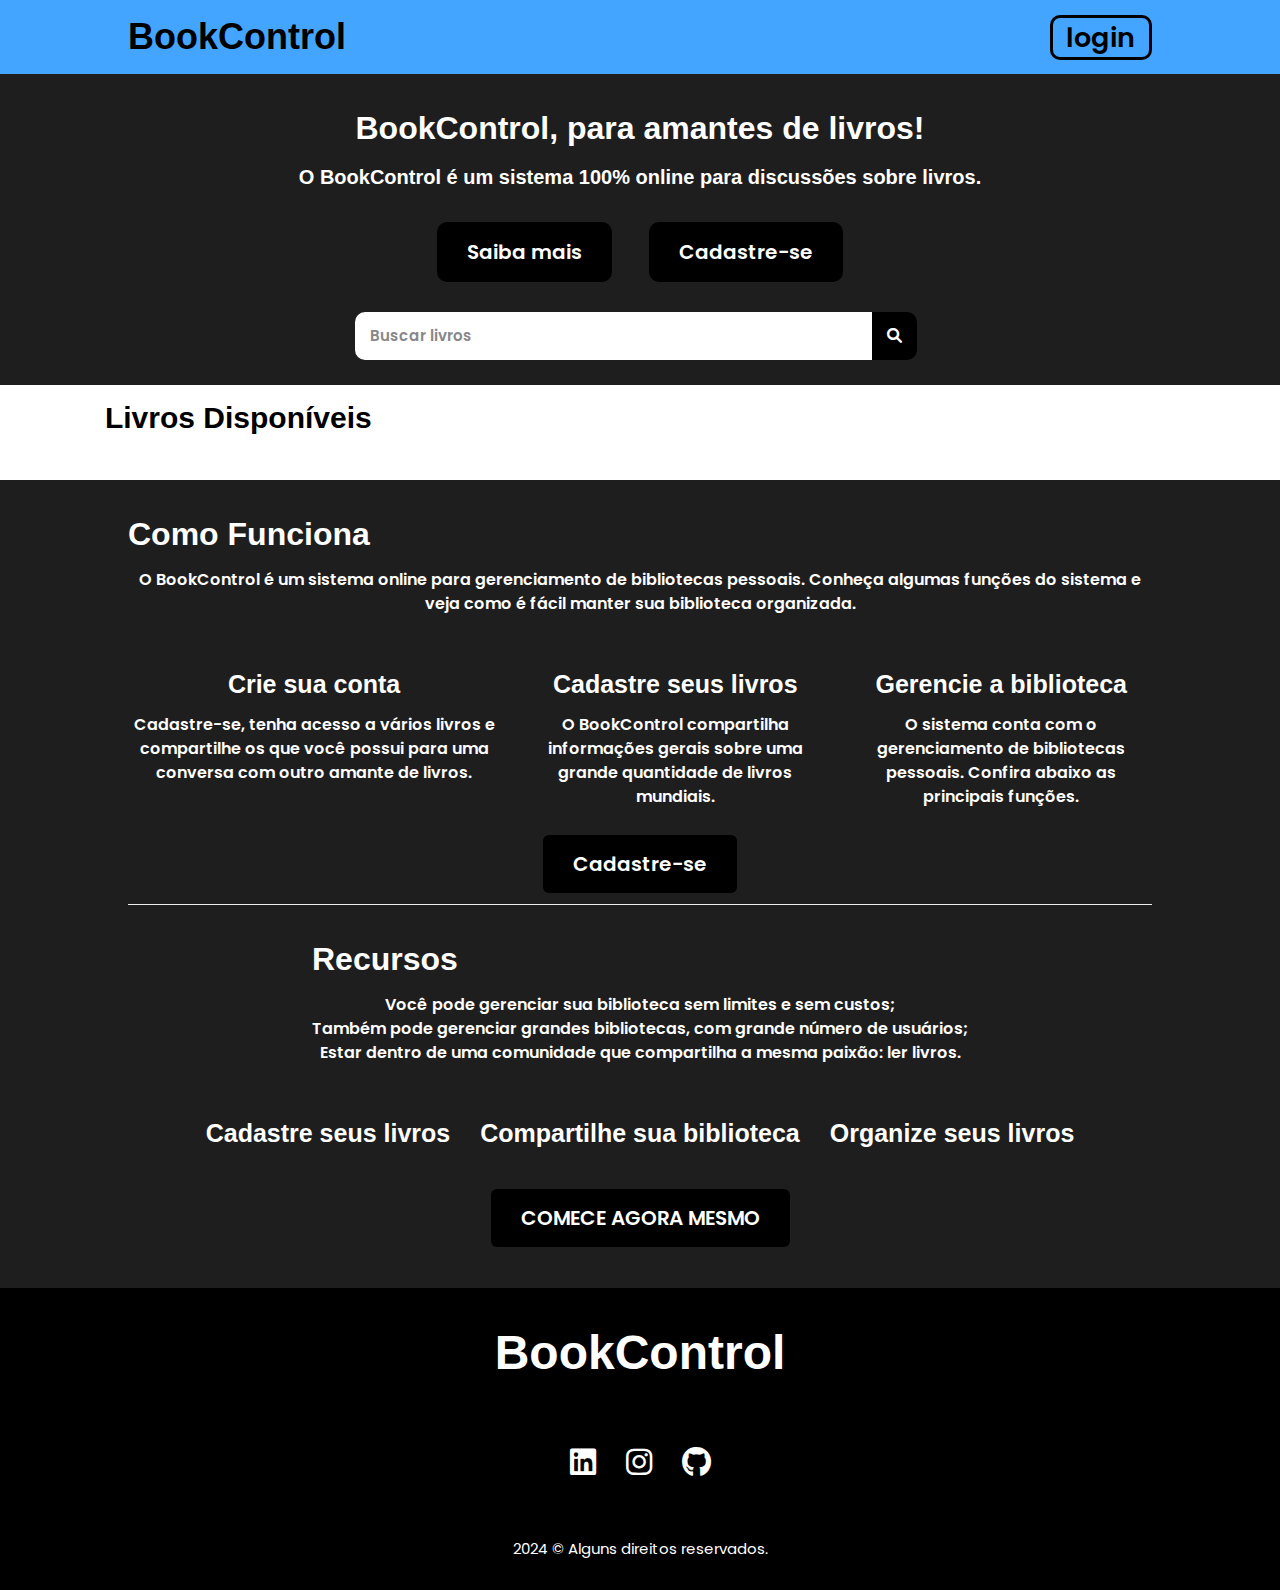
<file: index.html>
<!DOCTYPE html>
<html lang="pt-br">

<head>
  <meta charset="UTF-8" />
  <meta name="viewport" content="width=device-width, initial-scale=1.0" />
  <link rel="preconnect" href="https://fonts.googleapis.com" />
  <link rel="preconnect" href="https://fonts.gstatic.com" crossorigin />
  <link href="https://fonts.googleapis.com/css2?family=Poppins:wght@100;200;300;400;500;600;700;800;900&display=swap"
    rel="stylesheet" />
  <link rel="stylesheet" href="https://www.w3schools.com/w3css/4/w3.css" />
  <link rel="stylesheet" href="https://cdnjs.cloudflare.com/ajax/libs/font-awesome/6.0.0-beta3/css/all.min.css" />
  <link rel="stylesheet" href="index.css" />
  <script src="./indexReal.js" defer></script>
  <title>BookControl</title>
</head>

<body>
  <header>
    <div class="containerHeader">
      <a href="index.html">
        <h1 id="tituloHeader">BookControl</h1>
      </a>
      <a id="buttonLogin" href="./Login/login.html">Login</a>
    </div>
  </header>
  <main>
    <section id="sectionOne">
      <div id="informationsSectionOne">
        <h2 id="titleSectionOne">BookControl, para amantes de livros!</h2>
        <h3 id="descSectionOne">
          O BookControl é um sistema 100% online para discussões sobre livros.
        </h3>
      </div>
      <div id="buttonsSectionOne">
        <a class="buttonSectionOne" href="#sectionThree">Saiba mais</a>
        <a class="buttonSectionOne" href="./Login/login.html">Cadastre-se</a>
      </div>
      <div id="searchBooks">
        <input type="text" name="searchBook" id="searchBook" placeholder="Buscar livros" />
        <button onclick="searchBooks()" id="buttonSearch" type="button">
          <i class="fa fa-search" style="color: white"></i>
        </button>
      </div>
    </section>
    <section id="sectionTwo">
      <h2 id="titleSectionTwo">Livros Disponíveis</h2>
      <div class="gridBooks"></div>
    </section>
    <section id="sectionThree">
      <div class="divOne">
        <div id="comoFunciona">
          <h2>Como Funciona</h2>
          <p>
            O BookControl é um sistema online para gerenciamento de bibliotecas pessoais. Conheça algumas funções do
            sistema e veja como é fácil manter sua biblioteca organizada.
          </p>
        </div>
        <div id="passoPasso">
          <div>
            <h3>Crie sua conta</h3>
            <p>
              Cadastre-se, tenha acesso a vários livros e compartilhe os que você possui para uma conversa com outro
              amante de livros.
            </p>
          </div>
          <div>
            <h3>Cadastre seus livros</h3>
            <p>
              O BookControl compartilha informações gerais sobre uma grande quantidade de livros mundiais.
            </p>
          </div>
          <div>
            <h3>Gerencie a biblioteca</h3>
            <p>
              O sistema conta com o gerenciamento de bibliotecas pessoais. Confira abaixo as principais funções.
            </p>
          </div>
        </div>
        <div class="cadastrese">
          <a href="./Login/login.html">Cadastre-se</a>
        </div>
      </div>
      <hr />
      <div class="divTwo">
        <div id="recursos">
          <h2>Recursos</h2>
          <p>
            Você pode gerenciar sua biblioteca sem limites e sem custos;<br />
            Também pode gerenciar grandes bibliotecas, com grande número de usuários;<br />
            Estar dentro de uma comunidade que compartilha a mesma paixão: ler livros.
          </p>
        </div>
        <div id="tipoRecursos">
          <h3>Cadastre seus livros</h3>
          <h3>Compartilhe sua biblioteca</h3>
          <h3>Organize seus livros</h3>
        </div>
        <div class="cadastrese">
          <a href="./Login/login.html">COMECE AGORA MESMO</a>
        </div>
      </div>
    </section>
  </main>
  <footer>
    <h2>BookControl</h2>
    <div id="redeSocial">
      <a href="https://www.linkedin.com/in/valdiclei-filho/" target="_blank" rel="noopener noreferrer">
        <i class="fa-brands fa-linkedin fa-2x" style="color: #ffffff"></i>
      </a>
      <a href="https://www.instagram.com/vald_hope/?__d=11" target="_blank" rel="noopener noreferrer">
        <i class="fa-brands fa-instagram fa-2x" style="color: #ffffff"></i>
      </a>
      <a href="https://github.com/Valdiclei-Filho" target="_blank" rel="noopener noreferrer">
        <i class="fa-brands fa-github fa-2x" style="color: #ffffff"></i>
      </a>
    </div>
    <p>2024 &copy; Alguns direitos reservados.</p>
  </footer>
</body>

</html>
</file>
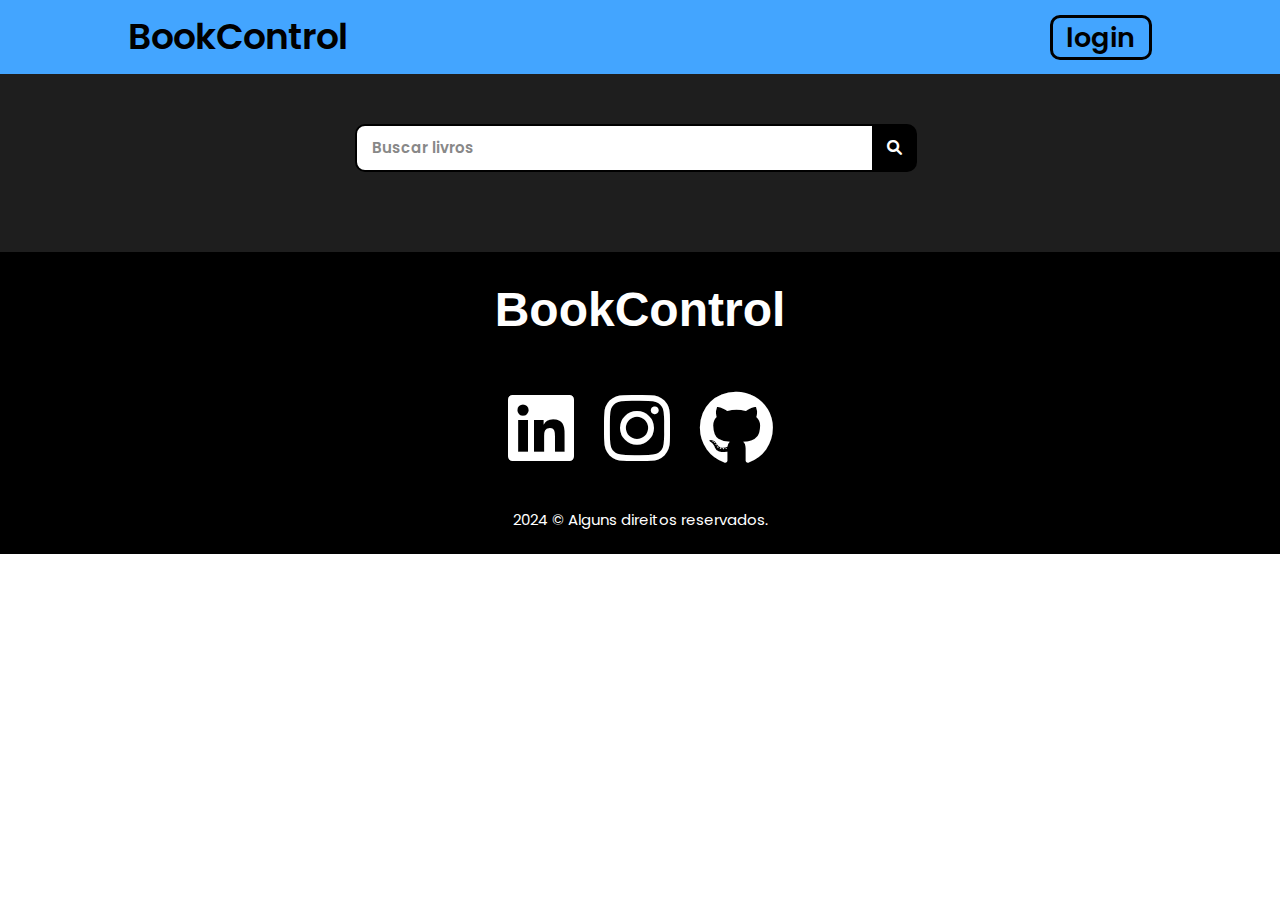
<file: AllLivros/allLivros.html>
<!DOCTYPE html>
<html lang="pt-br">

<head>
  <meta charset="UTF-8" />
  <meta name="viewport" content="width=device-width, initial-scale=1.0" />
  <link rel="preconnect" href="https://fonts.googleapis.com" />
  <link rel="preconnect" href="https://fonts.gstatic.com" crossorigin />
  <link
    href="https://fonts.googleapis.com/css2?family=Poppins:ital,wght@0,100;0,200;0,300;0,400;0,500;0,600;0,700;0,800;0,900;1,100;1,200;1,300;1,400;1,500;1,600;1,700;1,800;1,900&display=swap"
    rel="stylesheet" />
  <link rel="stylesheet" href="https://www.w3schools.com/w3css/4/w3.css" />
  <link rel="stylesheet" href="https://cdnjs.cloudflare.com/ajax/libs/font-awesome/4.7.0/css/font-awesome.min.css" />
  <link rel="stylesheet" href="https://cdnjs.cloudflare.com/ajax/libs/font-awesome/6.0.0-beta3/css/all.min.css" />
  <link rel="stylesheet" href="./allLivros.css" />
  <script src="./allLivros.js" defer></script>
  <title>BookControl</title>
</head>

<body>
  <header>
    <div class="containerHeader">
      <a href="../AllLivros/allLivros.html">
        <h1 id="tituloHeader">BookControl</h1>
      </a>
      <a id="buttonLogin" href="../Login/login.html">user</a>
    </div>
  </header>
  <main>
    <div id="searchBooks">
      <input type="text" name="searchBook" id="searchBook" placeholder="Buscar livros" />
      <button onclick="searchBooks()" id="buttonSearch" type="submit">
        <i class="fa fa-search" style="color: white"></i>
      </button>
    </div>
    <section id="sectionOne">
      <div class="gridBooks"></div>
    </section>
  </main>
  <footer>
    <h2>BookControl</h2>
    <div id="redeSocial">
      <a href="https://www.linkedin.com/in/valdiclei-filho/" target="_blank"><i class="fa-brands fa-linkedin fa-5x"
          tyle="color: #ffffff"></i></a>
      <a href="https://www.instagram.com/vald_hope/?__d=11" target="_blank"><i class="fa-brands fa-instagram fa-5x"
          style="color: #ffffff"></i></a>
      <a href="https://github.com/Valdiclei-Filho" target="_blank"><i class="fa-brands fa-github fa-5x"
          style="color: #ffffff"></i></a>
    </div>
    <p>2024 &copy; Alguns direitos reservados.</p>
  </footer>
</body>

</html>
</file>
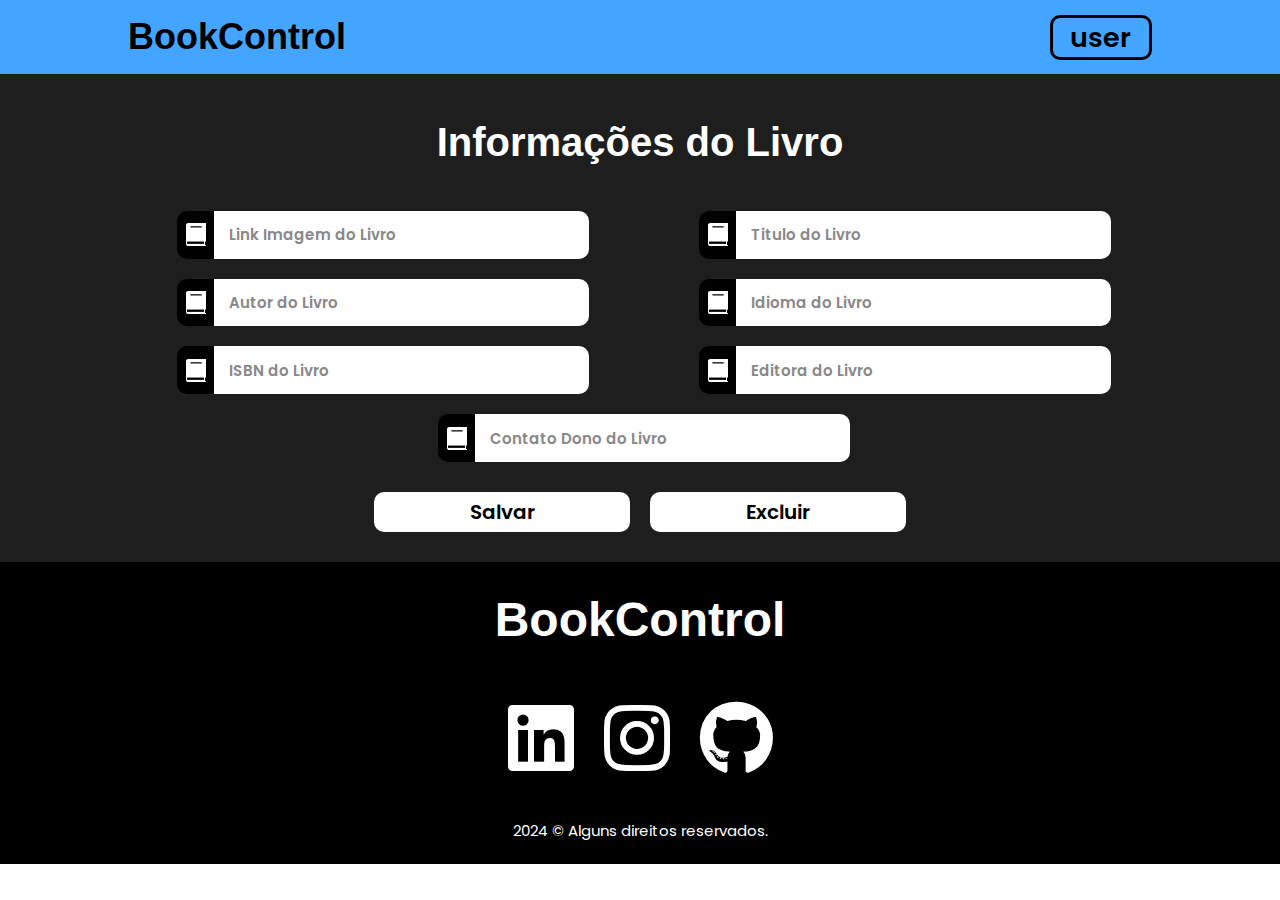
<file: CadastroLivros/cadastroLivro.html>
<!DOCTYPE html>
<html lang="pt-br">

<head>
  <meta charset="UTF-8" />
  <meta name="viewport" content="width=device-width, initial-scale=1.0" />
  <link rel="preconnect" href="https://fonts.googleapis.com" />
  <link rel="preconnect" href="https://fonts.gstatic.com" crossorigin />
  <link
    href="https://fonts.googleapis.com/css2?family=Poppins:ital,wght@0,100;0,200;0,300;0,400;0,500;0,600;0,700;0,800;0,900;1,100;1,200;1,300;1,400;1,500;1,600;1,700;1,800;1,900&display=swap"
    rel="stylesheet" />
  <link rel="stylesheet" href="https://www.w3schools.com/w3css/4/w3.css" />
  <link rel="stylesheet" href="https://cdnjs.cloudflare.com/ajax/libs/font-awesome/4.7.0/css/font-awesome.min.css" />
  <link rel="stylesheet" href="https://cdnjs.cloudflare.com/ajax/libs/font-awesome/6.0.0-beta3/css/all.min.css" />
  <link rel="stylesheet" href="./cadastroLivro.css" />
  <script src="./cadastroLivro.js" defer></script>
  <title>BookControl</title>
</head>

<body>
  <header>
    <div class="containerHeader">
      <a href="../AllLivros/allLivros.html">
        <h1 id="tituloHeader">BookControl</h1>
      </a>
      <a id="buttonLogin" href="../Login/login.html">user</a>
    </div>
  </header>
  <main>
    <div>
      <h2>Informações do Livro</h2>
    </div>
    <div id="containerLivro">
      <div class="containerInputs">
        <div>
          <input type="text" name="searchBook" id="imagem" placeholder="Link Imagem do Livro" />
          <button class="buttonIcon" type="submit">
            <img src="../imagens/bookImage.png" alt="">
          </button>
        </div>
        <div>
          <input type="text" name="searchBook" id="autor" placeholder="Autor do Livro" />
          <button class="buttonIcon" type="submit">
            <img src="../imagens/bookImage.png" alt="">
          </button>
        </div>
        <div>
          <input type="text" name="searchBook" id="isbn" placeholder="ISBN do Livro" />
          <button class="buttonIcon" type="submit">
            <img src="../imagens/bookImage.png" alt="">
          </button>
        </div>
      </div>
      <div class="containerInputs">
        <div>
          <input type="text" name="searchBook" id="titulo" placeholder="Titulo do Livro" />
          <button class="buttonIcon" type="submit">
            <img src="../imagens/bookImage.png" alt="">
          </button>
        </div>
        <div>
          <input type="text" name="searchBook" id="idioma" placeholder="Idioma do Livro" />
          <button class="buttonIcon" type="submit">
            <img src="../imagens/bookImage.png" alt="">
          </button>
        </div>
        <div>
          <input type="text" name="searchBook" id="editora" placeholder="Editora do Livro" />
          <button class="buttonIcon" type="submit">
            <img src="../imagens/bookImage.png" alt="">
          </button>
        </div>
      </div>
    </div>
    <div id="inputDonoLivro">
      <input type="text" name="searchBook" id="contato" placeholder="Contato Dono do Livro" />
      <button class="buttonIcon" type="submit">
        <img src="../imagens/bookImage.png" alt="">
      </button>
    </div>
    <div id="buttonEnviar">
      <a onclick="addBook()">Salvar</a>
      <a onclick="deleteBook(getBookIdForDeletion())">Excluir</a>
    </div>
  </main>
  <footer>
    <h2>BookControl</h2>
    <div id="redeSocial">
      <a href="https://www.linkedin.com/in/valdiclei-filho/" target="_blank"><i class="fa-brands fa-linkedin fa-5x"
          tyle="color: #ffffff"></i></a>
      <a href="https://www.instagram.com/vald_hope/?__d=11" target="_blank"><i class="fa-brands fa-instagram fa-5x"
          style="color: #ffffff"></i></a>
      <a href="https://github.com/Valdiclei-Filho" target="_blank"><i class="fa-brands fa-github fa-5x"
          style="color: #ffffff"></i></a>
    </div>
    <p>2024 &copy; Alguns direitos reservados.</p>
  </footer>
</body>

</html>
</file>
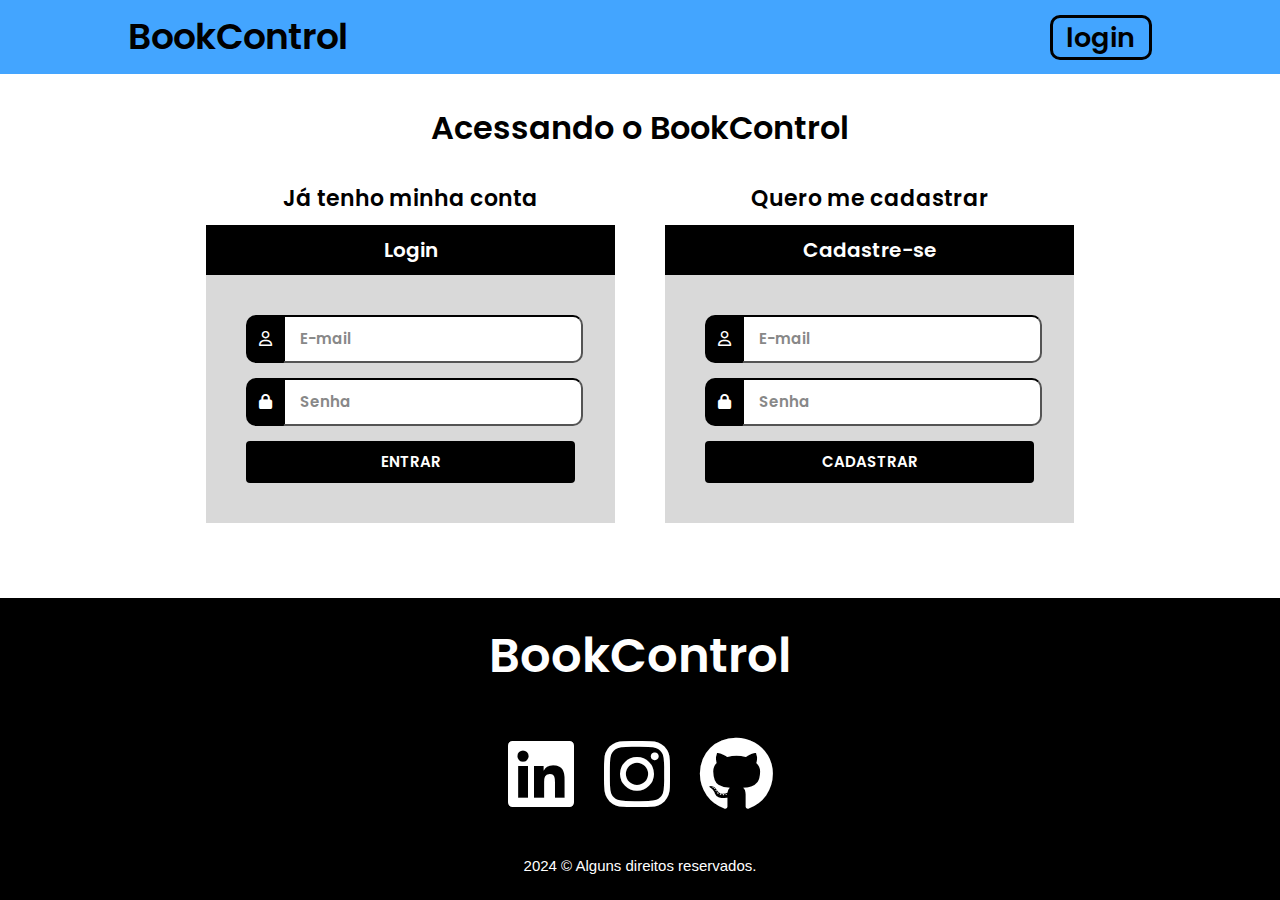
<file: DetalheLivro/detalheLivro.html>
<!DOCTYPE html>
<html lang="pt-br">

<head>
  <meta charset="UTF-8" />
  <meta name="viewport" content="width=device-width, initial-scale=1.0" />
  <link rel="preconnect" href="https://fonts.googleapis.com" />
  <link rel="preconnect" href="https://fonts.gstatic.com" crossorigin />
  <link
    href="https://fonts.googleapis.com/css2?family=Poppins:ital,wght@0,100;0,200;0,300;0,400;0,500;0,600;0,700;0,800;0,900;1,100;1,200;1,300;1,400;1,500;1,600;1,700;1,800;1,900&display=swap"
    rel="stylesheet" />
  <link rel="stylesheet" href="https://www.w3schools.com/w3css/4/w3.css" />
  <link rel="stylesheet" href="https://cdnjs.cloudflare.com/ajax/libs/font-awesome/4.7.0/css/font-awesome.min.css" />
  <link rel="stylesheet" href="https://cdnjs.cloudflare.com/ajax/libs/font-awesome/6.0.0-beta3/css/all.min.css" />
  <link rel="stylesheet" href="./detalheLivro.css" />
  <script src="./detalheLivro.js" defer></script>
  <title>BookControl</title>
</head>

<body>
  <header>
    <div class="containerHeader">
      <a href="../AllLivros/allLivros.html">
        <h1 id="tituloHeader">BookControl</h1>
      </a>
      <a id="buttonLogin" href="../Perfil/perfil.html">user</a>
    </div>
  </header>
  <main>
    <div id="divTituloPagina">
      <h2 id="tituloPagina">Sobre o Livro</h2>
    </div>
    <div id="containerDetailsLivro">
      <div id="detalhesLivro">
        <div id="tituloAutor">
          <h3 id="titulo">

          </h3>
          <h4 id="autor">Autor: </h4>
        </div>
        <div id="contatoDono">
          <a href="tel:+">CONTATO PARA VENDA</a>
        </div>
        <div id="sobreLivro">
          <p id="idioma">Idioma: </p>
          <p id="isbn">ISBN: </p>
          <p id="editora">Principal editora: </p>
        </div>
      </div>
      <div id="imgLivro">
        <div id="divImgLivro">
          <img src="https://m.media-amazon.com/images/I/51Od9tsq7rL._SX342_SY445_.jpg" alt="" />
        </div>
      </div>
    </div>
  </main>
  <footer>
    <h2>BookControl</h2>
    <div id="redeSocial">
      <a href="https://www.linkedin.com/in/valdiclei-filho/" target="_blank"><i class="fa-brands fa-linkedin fa-5x"
          tyle="color: #ffffff"></i></a>
      <a href="https://www.instagram.com/vald_hope/?__d=11" target="_blank"><i class="fa-brands fa-instagram fa-5x"
          style="color: #ffffff"></i></a>
      <a href="https://github.com/Valdiclei-Filho" target="_blank"><i class="fa-brands fa-github fa-5x"
          style="color: #ffffff"></i></a>
    </div>
    <p>2024 &copy; Alguns direitos reservados.</p>
  </footer>
</body>

</html>
</file>
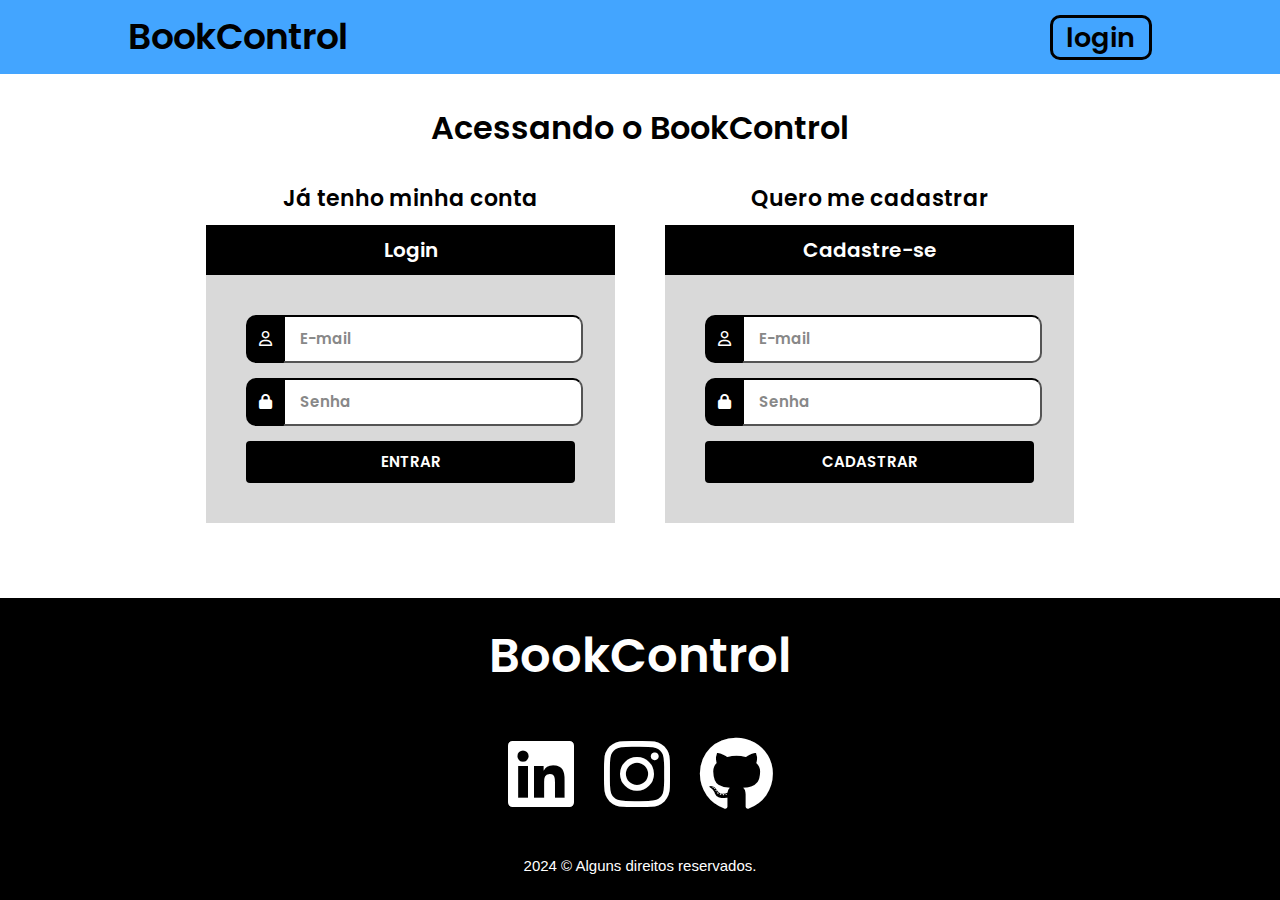
<file: Login/login.html>
<!DOCTYPE html>
<html lang="pt-br">

<head>
  <meta charset="UTF-8" />
  <meta name="viewport" content="width=device-width, initial-scale=1.0" />
  <link rel="preconnect" href="https://fonts.googleapis.com" />
  <link rel="preconnect" href="https://fonts.gstatic.com" crossorigin />
  <link
    href="https://fonts.googleapis.com/css2?family=Poppins:ital,wght@0,100;0,200;0,300;0,400;0,500;0,600;0,700;0,800;0,900;1,100;1,200;1,300;1,400;1,500;1,600;1,700;1,800;1,900&display=swap"
    rel="stylesheet" />
  <link rel="stylesheet" href="https://www.w3schools.com/w3css/4/w3.css" />
  <link rel="stylesheet" href="https://cdnjs.cloudflare.com/ajax/libs/font-awesome/4.7.0/css/font-awesome.min.css" />
  <link rel="stylesheet" href="https://cdnjs.cloudflare.com/ajax/libs/font-awesome/6.0.0-beta3/css/all.min.css" />
  <link rel="stylesheet" href="./login.css" />
  <script src="./login.js" defer></script>
  <title>BookControl</title>
</head>

<body>
  <header>
    <div class="containerHeader">
      <a href="../index.html">
        <h1 id="tituloHeader">BookControl</h1>
      </a>
      <a href="../Login/login.html" id="buttonLogin">login</a>
    </div>
  </header>
  <main>
    <h2>Acessando o BookControl</h2>
    <div id="loginCadastro">
      <div class="containerLoginCadastro">
        <div class="tituloLoginCadastro">
          <h3>Já tenho minha conta</h3>
        </div>
        <div class="titulo">
          <h4>Login</h4>
        </div>
        <div class="inputsLoginCadastro">
          <div class="email">
            <input type="text" name="searchEmail" class="searchEmail" id="loginUsername" placeholder="E-mail" />
            <button class="buttonIcon" type="submit">
              <i class="fa-regular fa-user" style="color: #ffffff"></i>
            </button>
          </div>
          <div class="senha">
            <input type="text" name="searchBook" class="searchSenha" id="loginPassword" placeholder="Senha" />
            <button class="buttonIcon" type="submit">
              <i class="fa-solid fa-lock" style="color: #ffffff"></i>
            </button>
          </div>
          <button onclick="loginUser()" class="buttonsSubmit" type="submit">ENTRAR</button>
        </div>
      </div>
      <div class="containerLoginCadastro">
        <div class="tituloLoginCadastro">
          <h3>Quero me cadastrar</h3>
        </div>
        <div class="titulo">
          <h4>Cadastre-se</h4>
        </div>
        <div class="inputsLoginCadastro">
          <div class="email">
            <input type="text" name="searchEmail" class="searchEmail" id="registerUsername" placeholder="E-mail" />
            <button class="buttonIcon" type="submit">
              <i class="fa-regular fa-user" style="color: #ffffff"></i>
            </button>
          </div>
          <div class="senha">
            <input type="text" name="searchSenha" class="searchSenha" id="registerPassword" placeholder="Senha" />
            <button class="buttonIcon" type="submit">
              <i class="fa-solid fa-lock" style="color: #ffffff"></i>
            </button>
          </div>
          <button onclick="registerUser()" class="buttonsSubmit" type="submit">CADASTRAR</button>
        </div>
      </div>
    </div>
  </main>
  <footer>
    <h2>BookControl</h2>
    <div id="redeSocial">
      <a href="https://www.linkedin.com/in/valdiclei-filho/" target="_blank"><i class="fa-brands fa-linkedin fa-5x"
          tyle="color: #ffffff"></i></a>
      <a href="https://www.instagram.com/vald_hope/?__d=11" target="_blank"><i class="fa-brands fa-instagram fa-5x"
          style="color: #ffffff"></i></a>
      <a href="https://github.com/Valdiclei-Filho" target="_blank"><i class="fa-brands fa-github fa-5x"
          style="color: #ffffff"></i></a>
    </div>
    <p>2024 &copy; Alguns direitos reservados.</p>
  </footer>
</body>

</html>
</file>
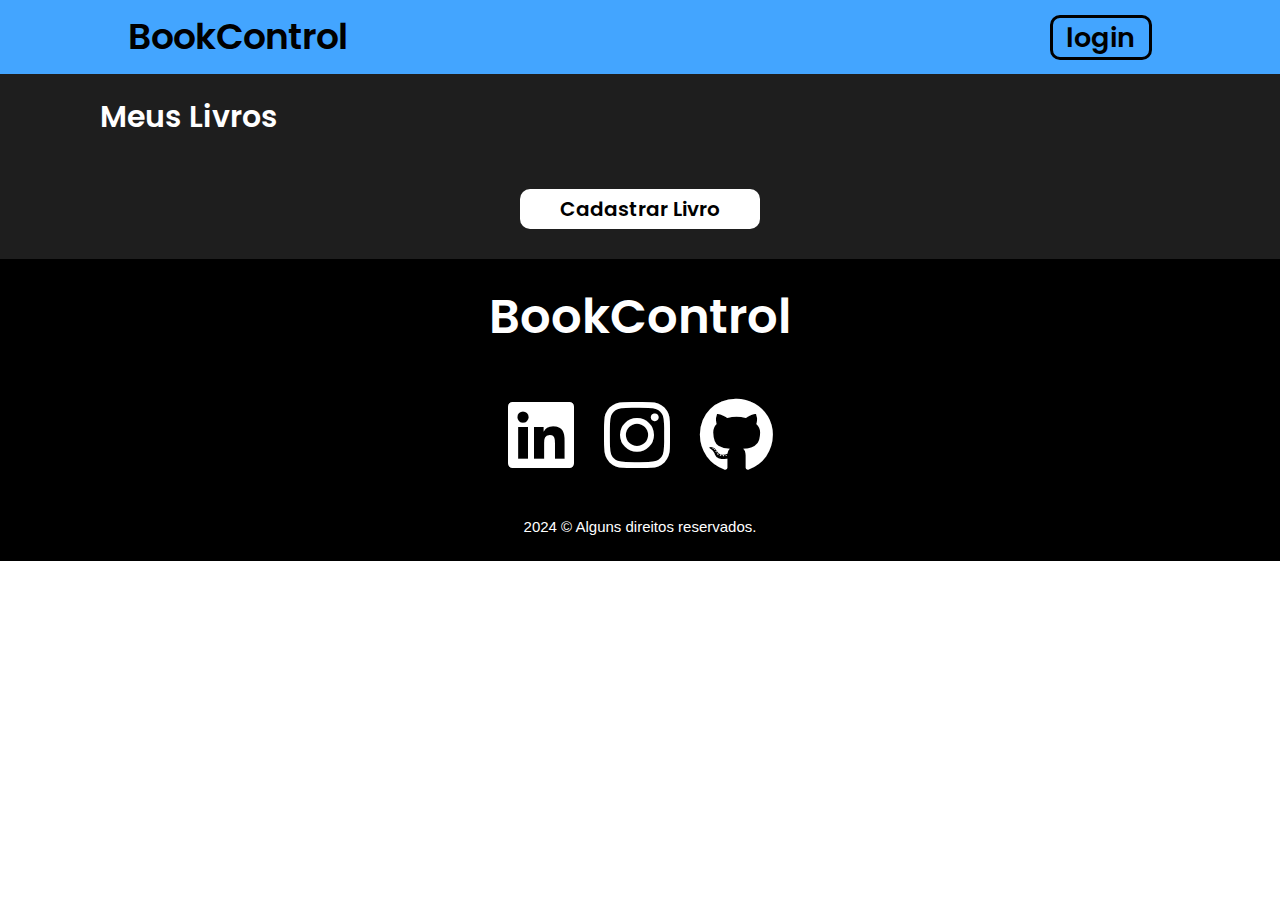
<file: MeusLivros/meusLivros.html>
<!DOCTYPE html>
<html lang="en">
  <head>
    <meta charset="UTF-8" />
    <meta name="viewport" content="width=device-width, initial-scale=1.0" />
    <link rel="preconnect" href="https://fonts.googleapis.com" />
    <link rel="preconnect" href="https://fonts.gstatic.com" crossorigin />
    <link
      href="https://fonts.googleapis.com/css2?family=Poppins:ital,wght@0,100;0,200;0,300;0,400;0,500;0,600;0,700;0,800;0,900;1,100;1,200;1,300;1,400;1,500;1,600;1,700;1,800;1,900&display=swap"
      rel="stylesheet"
    />
    <link rel="stylesheet" href="https://www.w3schools.com/w3css/4/w3.css" />
    <link
      rel="stylesheet"
      href="https://cdnjs.cloudflare.com/ajax/libs/font-awesome/4.7.0/css/font-awesome.min.css"
    />
    <link
      rel="stylesheet"
      href="https://cdnjs.cloudflare.com/ajax/libs/font-awesome/6.0.0-beta3/css/all.min.css"
    />
    <link rel="stylesheet" href="meusLivros.css" />
    <script src="./meusLivros.js" defer></script>
    <title>BookControl</title>
  </head>
  <body>
    <header>
      <div class="containerHeader">
        <a href="../AllLivros/allLivros.html"><h1 id="tituloHeader">BookControl</h1></a>
        <a id="buttonLogin" href="../Login/login.html">user</a>
      </div>
    </header>
    <main>
      <section id="sectionOne">
        <h2>Meus Livros</h2>
        <div class="gridBooks">      
        </div>
        <div id="buttonCadastroLivro">
            <a href="../CadastroLivros/cadastroLivro.html">Cadastrar Livro</a>
        </div>
      </section>
    </main>
    <footer>
      <h2>BookControl</h2>
      <div id="redeSocial">
        <a href="https://www.linkedin.com/in/valdiclei-filho/" target="_blank"
          ><i class="fa-brands fa-linkedin fa-5x" tyle="color: #ffffff"></i
        ></a>
        <a href="https://www.instagram.com/vald_hope/?__d=11" target="_blank"
          ><i class="fa-brands fa-instagram fa-5x" style="color: #ffffff"></i
        ></a>
        <a href="https://github.com/Valdiclei-Filho" target="_blank"
          ><i class="fa-brands fa-github fa-5x" style="color: #ffffff"></i
        ></a>
      </div>
      <p>2024 &copy; Alguns direitos reservados.</p>
    </footer>
  </body>
</html>
</file>
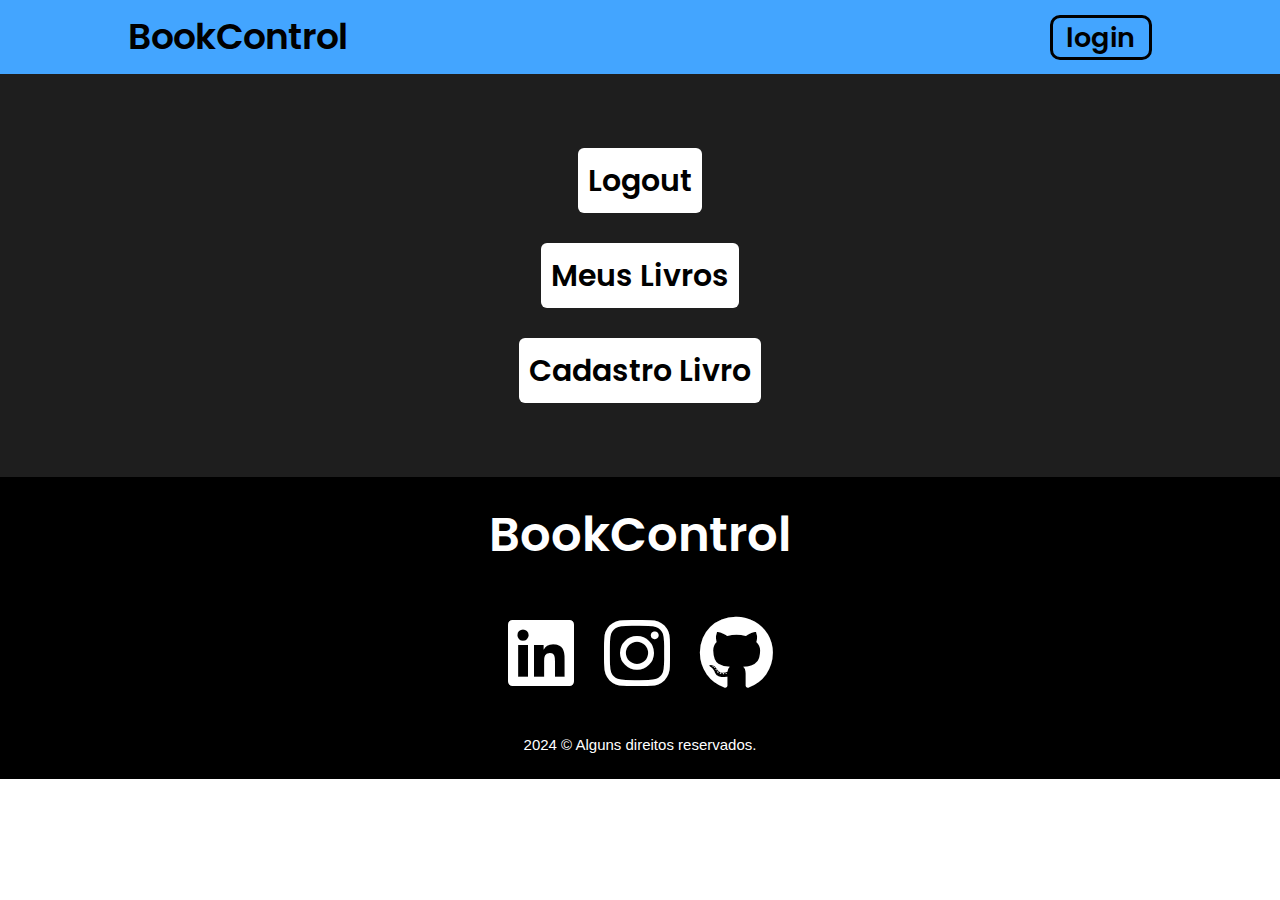
<file: Perfil/perfil.html>
<!DOCTYPE html>
<html lang="pt-br">

<head>
  <meta charset="UTF-8" />
  <meta name="viewport" content="width=device-width, initial-scale=1.0" />
  <link rel="preconnect" href="https://fonts.googleapis.com" />
  <link rel="preconnect" href="https://fonts.gstatic.com" crossorigin />
  <link
    href="https://fonts.googleapis.com/css2?family=Poppins:ital,wght@0,100;0,200;0,300;0,400;0,500;0,600;0,700;0,800;0,900;1,100;1,200;1,300;1,400;1,500;1,600;1,700;1,800;1,900&display=swap"
    rel="stylesheet" />
  <link rel="stylesheet" href="https://www.w3schools.com/w3css/4/w3.css" />
  <link rel="stylesheet" href="https://cdnjs.cloudflare.com/ajax/libs/font-awesome/4.7.0/css/font-awesome.min.css" />
  <link rel="stylesheet" href="https://cdnjs.cloudflare.com/ajax/libs/font-awesome/6.0.0-beta3/css/all.min.css" />
  <link rel="stylesheet" href="./perfil.css" />
  <script src="./perfil.js" defer></script>
  <title>BookControl</title>
</head>

<body>
  <header>
    <div class="containerHeader">
      <a href="../AllLivros/allLivros.html">
        <h1 id="tituloHeader">BookControl</h1>
      </a>
      <a id="buttonLogin" href="../Login/login.html">user</a>
    </div>
  </header>
  <main>
    <div>
      <a onclick="logoutUser()" id="logout" href="../index.html">Logout</a>
      <a href="../MeusLivros/meusLivros.html">Meus Livros</a>
      <a href="../CadastroLivros/cadastroLivro.html">Cadastro Livro</a>
    </div>
  </main>
  <footer>
    <h2>BookControl</h2>
    <div id="redeSocial">
      <a href="https://www.linkedin.com/in/valdiclei-filho/" target="_blank"><i class="fa-brands fa-linkedin fa-5x"
          style="color: #ffffff"></i></a>
      <a href="https://www.instagram.com/vald_hope/?__d=11" target="_blank"><i class="fa-brands fa-instagram fa-5x"
          style="color: #ffffff"></i></a>
      <a href="https://github.com/Valdiclei-Filho" target="_blank"><i class="fa-brands fa-github fa-5x"
          style="color: #ffffff"></i></a>
    </div>
    <p>2024 &copy; Alguns direitos reservados.</p>
  </footer>
</body>

</html>
</file>
<file: AllLivros/allLivros.css>
* {
    margin: 0;
    padding: 0;
    box-sizing: border-box;
  }
  
  body {
    min-height: 100vh;
    display: flex;
    flex-direction: column;
    font-family: "Poppins", sans-serif;
  }
  
  header {
    display: flex;
    width: 100%;
    justify-content: center;
    align-items: center;
    background-color: rgba(67, 165, 255, 1);
  }
  
  header > div > a {
    text-decoration: none;
  }
  
  .containerHeader {
    display: flex;
    width: 80%;
    justify-content: space-between;
    align-items: center;
  }
  
  #tituloHeader {
    font-family: "Poppins", sans-serif;
    font-weight: 600;
    font-style: normal;
  }
  
  #buttonLogin {
    font-weight: 600;
    font-size: 27px;
    background-color: transparent;
    border: 3.5px solid black;
    border-radius: 10px;
    width: 6.81rem;
    height: 3rem;
    text-align: center;
    cursor: pointer;
  }
  
  /* Responsividade */
  @media (max-width: 768px) {
    #tituloHeader {
      font-size: 1.5rem;
    }
  
    #buttonLogin {
      font-size: 1.4rem;
      width: 5.5rem;
      height: 2.5rem;
      border: 2.5px solid black;
    }
  }
  
  @media (max-width: 480px) {
    #tituloHeader {
      font-size: 1.2rem;
    }
  
    #buttonLogin {
      font-size: 1.15rem;
      width: 4.5rem;
      height: 2rem;
      border: 2px solid black;
    }
  }
  
  main{
      display: flex;
      flex-direction: column;
      gap: 50px;
      background-color: rgba(30, 30, 30, 1);
  }
  
  #searchBooks {
    display: flex;
    flex-direction: row;
    align-items: center;
    justify-content: center;
    margin-top: 50px;
  }
  
  #searchBook {
    width: 35rem;
    height: 3.19rem;
    padding-left: 15px;
    margin: -8px;
    border-top-left-radius: 10px;
    border-bottom-left-radius: 10px;
    border: 2px black solid;
    outline: none;
    font-family: "Poppins", sans-serif;
    font-weight: 600;
    font-size: 15px;
  }
  
  #searchBook::placeholder {
    font-family: "Poppins", sans-serif;
    font-weight: 600;
    font-size: 15px;
    color: #888;
  }
  
  #buttonSearch {
    width: 3rem;
    height: 3.19rem;
    border-top-right-radius: 10px;
    border-bottom-right-radius: 10px;
    border: none;
    background-color: black;
    cursor: pointer;
  }
  
  @media (max-width: 1024px) {
    #searchBook {
      width: 30rem;
      height: 2.5rem;
    }
  
    #buttonSearch {
      width: 2.5rem;
      height: 2.5rem;
    }
  }
  
  @media (max-width: 768px) {
    #searchBook {
      width: 20rem;
      height: 2.5rem;
    }
  
    #buttonSearch {
      width: 2.5rem;
      height: 2.5rem;
    }
  }
  
  @media (max-width: 480px) {
    #searchBook {
      width: 15rem;
      height: 2rem;
    }
  
    #buttonSearch {
      width: 2rem;
      height: 2rem;
    }
  }
  
  #sectionOne {
    width: 100%;
  }
  
  .gridBooks {
    display: grid;
    grid-template-columns: repeat(4, 2fr);
    justify-items: center;
    gap: 20px;
    margin-bottom: 30px;
    margin-left: 6%;
    margin-right: 6%;
  }
  
  @media (max-width: 1024px) {
    .gridBooks {
      grid-template-columns: repeat(3, 1fr);
    }
  }
  
  @media (min-width: 480px) and (max-width: 768px) {
    .gridBooks {
      grid-template-columns: repeat(2, 1fr);
    }
  }
  
  @media (max-width: 480px) {
    .gridBooks {
      grid-template-columns: repeat(1, 1fr);
    }
  }
  
  .imageLivro {
    width: 204px;
    border-radius: 6px;
  }
  
  .tituloAutor {
    display: flex;
    flex-direction: column;
  }
  
  .tituloAutor {
    font-family: "Poppins", sans-serif;
    font-weight: 500;
    font-size: 18px;
    color: white;
  }
  
  .tituloAutor > h3 {
    margin: 0;
    font-family: "Poppins", sans-serif;
    font-weight: 600;
    font-size: 20px;
    color: white;
  }
  
  footer {
    display: flex;
    flex-direction: column;
    justify-content: space-around;
    width: 100%;
    height: 20.13rem;
    background-color: black;
    position: relative;
    bottom: 0;
    color: white;
    align-items: center;
    justify-items: center;
  }
  
  footer > h2 {
    font-weight: 600;
    font-size: 48px;
    margin: 0;
  }
  
  #redeSocial {
    display: flex;
    flex-direction: row;
    gap: 30px;
  }
  
  @media (max-width: 768px) {
    footer > h2 {
      font-size: 36px;
    }
  
    #redeSocial i {
      font-size: 3rem;
    }
  }
  
  @media (max-width: 480px) {
    footer > h2 {
      font-size: 24px;
    }
  
    #redeSocial i {
      font-size: 2rem;
    }
  }
</file>
<file: CadastroLivros/cadastroLivro.css>
/* Geral */
* {
    margin: 0;
    padding: 0;
    box-sizing: border-box;
  }
  
  body {
    min-height: 100vh;
    display: flex;
    flex-direction: column;
    font-family: "Poppins", sans-serif;
  }
  
  header {
    display: flex;
    width: 100%;
    justify-content: center;
    align-items: center;
    background-color: rgba(67, 165, 255, 1);
  }
  
  header > div > a{
    text-decoration: none;
  }
  
  .containerHeader {
    display: flex;
    width: 80%;
    justify-content: space-between;
    align-items: center;
  }
  
  #tituloHeader {
    font-weight: 600;
  }
  
  #buttonLogin {
    font-weight: 600;
    font-size: 27px;
    background-color: transparent;
    border: 3.5px solid black;
    border-radius: 10px;
    width: 6.81rem;
    height: 3rem;
    text-align: center;
    cursor: pointer;
  }
  
  /* Responsividade */
  @media (max-width: 768px) {
    #tituloHeader {
      font-size: 1.5rem;
    }
  
    #buttonLogin {
      font-size: 1.4rem;
      width: 5.5rem;
      height: 2.5rem;
      border: 2.5px solid black;
    }
  }
  
  @media (max-width: 480px) {
    #tituloHeader {
      font-size: 1.2rem;
    }
  
    #buttonLogin {
      font-size: 1.15rem;
      width: 4.5rem;
      height: 2rem;
      border: 2px solid black;
    }
  }
  
  /* Container do Livro */
  #containerLivro {
    display: flex;
    flex-direction: row;
    justify-content: space-around;
    margin-left: 10%;
    margin-right: 10%;
    flex-wrap: wrap;
    gap: 20px;
  }
  
  .containerInputs {
    display: flex;
    flex-direction: column;
    align-items: center;
    gap: 20px;
  }
  
  main {
    background-color: rgba(30, 30, 30, 1);
  }
  
  main > div {
    text-align: center;
  }
  
  main > div > h2 {
    margin: 3% 5%;
    font-weight: 600;
    font-size: 40px;
    color: white;
  }
  
  @media (max-width: 768px) {
    main > div > h2 {
      margin: 3% 5%;
      font-weight: 600;
      font-size: 40px;
      color: white;
    }
  }
  
  @media (max-width: 480px) {
    main > div > h2 {
      margin: 3% 5%;
      font-weight: 600;
      font-size: 30px;
      color: white;
    }
  
  }
  
  .containerInputs > div {
    display: flex;
    flex-direction: row-reverse;
    align-items: center;
  }
  
  .containerInputs > div > input {
    width: 25rem;
    height: 3.19rem;
    padding-left: 15px;
    margin: -8px;
    border-style: none;
    outline: none;
    font-weight: 600;
    font-size: 15px;
    border-top-right-radius: 10px;
    border-bottom-right-radius: 10px;
    color: black;
  }
  
  .containerInputs > div > input::placeholder {
    font-weight: 600;
    font-size: 15px;
    color: #888;
  }
  
  .buttonIcon {
    width: 3rem;
    height: 3.19rem;
    border-top-left-radius: 10px;
    border-bottom-left-radius: 10px;
    border: none;
    background-color: black;
    padding-left: 0;
    padding-right: 8px;
  }
  
  .buttonIcon > img {
    width: 20px;
  }
  
  #inputDonoLivro {
    display: flex;
    flex-direction: row-reverse;
    align-items: center;
    justify-content: center;
    margin: 20px 0;
  }
  
  #inputDonoLivro > input {
    width: 25rem;
    height: 3.19rem;
    padding-left: 15px;
    margin: -8px;
    border-style: none;
    outline: none;
    font-weight: 600;
    font-size: 15px;
    border-top-right-radius: 10px;
    border-bottom-right-radius: 10px;
    color: black;
  }
  
  #inputDonoLivro > input::placeholder {
    font-weight: 600;
    font-size: 15px;
    color: #888;
  }
  
  @media (max-width: 1024px) {
    .containerInputs > div > input {
      width: 30rem;
      height: 2.5rem;
    }
  
    #inputDonoLivro > input{
      width: 30rem;
      height: 2.5rem;
    }
  
  
    .buttonIcon {
      width: 2.5rem;
      height: 2.5rem;
    }
  
    .buttonIcon > img {
      width: 20px;
    }
  }
  
  @media (max-width: 768px) {
    .containerInputs > div > input {
      width: 20rem;
      height: 2.5rem;
    }
  
    #inputDonoLivro > input{
      width: 20rem;
      height: 2.5rem;
    }
  
    .buttonIcon {
      width: 2.5rem;
      height: 2.5rem;
    }
  
    .buttonIcon > img {
      width: 15px;
    }
  }
  
  @media (max-width: 480px) {
    .containerInputs > div > input {
      width: 15rem;
      height: 2rem;
    }
  
    #inputDonoLivro > input{
      width: 15rem;
      height: 2rem;
    }
  
    .buttonIcon {
      width: 2rem;
      height: 2rem;
    }
  
    .buttonIcon > img {
      width: 10px;
    }
  }
  
  /* Botão Enviar */
  #buttonEnviar {
    display: flex;
    justify-content: center;
    align-items: center;
    gap: 20px;
  }
  
  .hidden {
    display: none;
  }
  
  #buttonEnviar > a {
    display: flex;
    justify-content: center;
    align-items: center;
    background-color: white;
    text-decoration: none;
    margin-top: 10px;
    margin-bottom: 30px;
    width: 20%;
    height: 40px;
    border-radius: 10px;
    text-align: center;
    font-weight: 600;
    font-size: 20px;
    cursor: pointer;
  }
  
  /* Footer */
  footer {
    display: flex;
    flex-direction: column;
    justify-content: space-around;
    width: 100%;
    height: 20.13rem;
    background-color: black;
    position: relative;
    bottom: 0;
    color: white;
    align-items: center;
    justify-items: center;
  }
  
  footer > h2 {
    font-weight: 600;
    font-size: 48px;
    margin: 0;
  }
  
  #redeSocial {
    display: flex;
    flex-direction: row;
    gap: 30px;
  }
  
  @media (max-width: 768px) {
    footer > h2 {
      font-size: 36px;
    }
  
    #redeSocial i {
      font-size: 3rem;
    }
  }
  
  @media (max-width: 480px) {
    footer > h2 {
      font-size: 24px;
    }
  
    #redeSocial i {
      font-size: 2rem;
    }
  }
</file>
<file: DetalheLivro/detalheLivro.css>
* {
    margin: 0;
    padding: 0;
  }
  
  html {
    scroll-behavior: smooth;
  }
  
  header {
    display: flex;
    width: 100%;
    justify-content: center;
    align-items: center;
    background-color: rgba(67, 165, 255, 1);
  }
  
  
  header > div > a{
    text-decoration: none;
  }
  
  .containerHeader {
    display: flex;
    width: 80%;
    justify-content: space-between;
    align-items: center;
  }
  
  #tituloHeader {
    font-family: "Poppins", sans-serif;
    font-weight: 600;
    font-style: normal;
  }
  
  #buttonLogin {
    font-family: "Poppins", sans-serif;
    font-weight: 600;
    font-style: normal;
    font-size: 27px;
    background-color: transparent;
    border: 3.5px solid black;
    border-radius: 10px;
    width: 6.81rem;
    height: 3rem;
    text-align: center;
    cursor: pointer;
  }
  
  @media (max-width: 768px) {
    #tituloHeader {
      font-size: 1.5rem; 
    }
  
    #buttonLogin {
      font-size: 1.4rem;
      width: 5.5rem;
      height: 2.5rem;
      border: 2.5px solid black;
    }
  }
  
  @media (max-width: 480px) {
    #tituloHeader {
      font-size: 1.2rem; 
    }
  
    #buttonLogin {
      font-size: 1.15rem;
      width: 4.5rem;
      height: 2rem;
      border: 2.5px solid black;
    }
  }
  
  #sectionOne {
    display: flex;
    flex-direction: column;
    align-items: center;
    gap: 2rem;
    width: 100%;
    padding-bottom: 25px;
    background-color: rgba(30, 30, 30, 1);
  }
  
  #informationsSectionOne {
    display: flex;
    flex-direction: column;
    align-items: center;
    color: white;
  }
  
  #titleSectionOne {
    font-family: "Poppins", sans-serif;
    font-weight: 600;
    font-style: normal;
    font-size: 32px;
    text-align: center;
  
    margin-top: 30px;
  }
  
  #descSectionOne {
    font-family: "Poppins", sans-serif;
    font-weight: 600;
    font-style: normal;
    font-size: 20px;
    text-align: center;
    margin-left: 10px;
    margin-right: 10px;
  }
  
  #buttonsSectionOne {
    display: flex;
    flex-direction: row;
    gap: 2.5rem;
  }
  
  .buttonSectionOne {
    text-decoration: none;
    color: white;
    font-family: "Poppins", sans-serif;
    font-weight: 600;
    font-style: normal;
    font-size: 20px;
    background-color: black;
    padding: 1rem 2rem 1rem 2rem;
    border-radius: 10px;
  }
  
  @media (max-width: 1024px) {
    .buttonSectionOne {
      font-size: 18px; 
    }
  }
  
  @media (max-width: 768px) {
    .buttonSectionOne {
      font-size: 16px; 
    }
  }
  
  @media (max-width: 480px) {
    .buttonSectionOne {
      font-size: 14px; 
    }
  }
  
  
  #searchBooks {
    display: flex;
    flex-direction: row;
    align-items: center;
  }
  
  #searchBook {
    width: 35rem;
    height: 3.19rem;
    padding-left: 15px;
    margin: -8px;
    border-top-left-radius: 10px;
    border-bottom-left-radius: 10px;
    border: none;
    outline: none;
    font-family: "Poppins", sans-serif;
    font-weight: 600;
    font-size: 15px;
  }
  
  #searchBook::placeholder {
    font-family: "Poppins", sans-serif;
    font-weight: 600;
    font-size: 15px;
    color: #888;
  }
  
  #buttonSearch {
    width: 3rem;
    height: 3.19rem;
    border-top-right-radius: 10px;
    border-bottom-right-radius: 10px;
    border: none;
    background-color: black;
    cursor: pointer;
  }
  
  @media (max-width: 1024px) {
    #searchBook {
      width: 30rem;
      height: 2.5rem;
    }
  
    #buttonSearch {
      width: 2.5rem;
      height: 2.5rem;
    }
  }
  
  @media (max-width: 768px) {
    #searchBook {
      width: 20rem;
      height: 2.5rem;
    }
  
    #buttonSearch {
      width: 2.5rem;
      height: 2.5rem;
    }
  }
  
  @media (max-width: 480px) {
    #searchBook {
      width: 15rem;
      height: 2rem;
    }
  
    #buttonSearch {
      width: 2rem;
      height: 2rem;
    }
  }
  
  #sectionTwo {
    width: 100%;
    background-color: rgba(255, 255, 255, 1);
  }
  
  #sectionTwo > h2{
    margin-left: 8.2%;
    font-family: "Poppins", sans-serif;
    font-weight: 600;
    font-size: 30px;
  }
  
  .gridBooks {
    display: grid;
    grid-template-columns: repeat(4, 2fr);
    justify-items: center;
    gap: 20px;
    margin-bottom: 30px;
    margin-left: 6%;
    margin-right: 6%;
  }
  
  @media (max-width: 1024px) {
    .gridBooks {
      grid-template-columns: repeat(3, 1fr);
    }
  }
  
  @media (min-width: 480px) and (max-width: 768px) {
    .gridBooks {
      grid-template-columns: repeat(2, 1fr);
    }
  }
  
  @media (max-width: 480px) {
    .gridBooks {
      grid-template-columns: repeat(1, 1fr);;
    }
  }
  
  .imageLivro{
    width: 204px;
    border-radius: 6px;
  }
  
  .tituloAutor{
    display: flex;
    flex-direction: column;
  }
  
  .tituloAutor{
    font-family: "Poppins", sans-serif;
    font-weight: 500;
    font-size: 18px;
  }
  
  .tituloAutor > h3{
    margin: 0;
    font-family: "Poppins", sans-serif;
    font-weight: 600;
    font-size: 20px;
  }
  
  #sectionThree {
    width: 100%;
    background-color: rgba(30, 30, 30, 1);
    padding-bottom: 30px;
  }
  
  .divOne {
    margin-left: 10%;
    margin-right: 10%;
    display: flex;
    flex-direction: column;
    align-items: center;
    gap: 40px;
  }
  
  #comoFunciona {
    display: flex;
    color: white;
    flex-direction: column;
    align-items: center;
  }
  
  #comoFunciona > h2 {
    margin-top: 30px;
    font-family: "Poppins", sans-serif;
    font-weight: 600;
    font-style: normal;
    font-size: 32px;
  }
  
  #comoFunciona > p {
    font-family: "Poppins", sans-serif;
    font-weight: 600;
    font-style: normal;
    font-size: 16px;
    text-align: center;
  }
  
  #passoPasso {
    display: flex;
    flex-direction: row;
    color: white;
    gap: 30px;
  }
  
  @media (max-width: 1024px) {
    #passoPasso {
      align-items: center;
      flex-direction: column;
      text-align: center;
    }
  }
  
  @media (max-width: 768px) {
    #passoPasso {
      align-items: center;
      flex-direction: column;
      text-align: center;
    }
  }
  
  @media (max-width: 480px) {
    #passoPasso {
      align-items: center;
      flex-direction: column;
      text-align: center;
    }
  }
  
  #passoPasso > div > h3{
    font-family: "Poppins", sans-serif;
    font-weight: 600;
    font-style: normal;
    font-size: 25px;
  }
  
  #passoPasso > div > p{
    font-family: "Poppins", sans-serif;
    font-weight: 600;
    font-style: normal;
    font-size: 16px;
  }
  
  .cadastrese{
    margin-bottom: 25px;
  }
  
  .cadastrese > a {
    text-decoration: none;
    color: white;
    background-color: black;
    padding: 1rem 2rem 1rem 2rem;
    border-radius: 6px;
    font-family: "Poppins", sans-serif;
    font-weight: 600;
    font-style: normal;
    cursor: pointer;
    font-size: 20px;
  }
  
  @media (max-width: 1024px) {
    .cadastrese > a {
      font-size: 18px; 
    }
  }
  
  @media (max-width: 768px) {
    .cadastrese > a {
      font-size: 16px; 
    }
  }
  
  @media (max-width: 480px) {
    .cadastrese > a {
      font-size: 14px; 
    }
  }
  
  hr {
    margin-left: 10%;
    margin-right: 10%;
  }
  
  .divTwo {
    margin-left: 10%;
    margin-right: 10%;
    display: flex;
    flex-direction: column;
    align-items: center;
    gap: 40px;
  }
  
  #recursos {
    display: flex;
    color: white;
    flex-direction: column;
    align-items: center;
  }
  
  #recursos > h2{
    font-family: "Poppins", sans-serif;
    font-weight: 600;
    font-style: normal;
    font-size: 32px;
  }
  
  #recursos > p {
    font-family: "Poppins", sans-serif;
    font-weight: 600;
    font-style: normal;
    font-size: 16px;
    text-align: center;
  }
  
  #tipoRecursos {
    display: flex;
    flex-direction: row;
    gap: 40px;
    color: white;
  }
  
  @media (max-width: 1024px) {
    #tipoRecursos {
      align-items: center;
      flex-direction: column;
      text-align: center;
    }
  }
  
  @media (max-width: 768px) {
    #tipoRecursos {
      align-items: center;
      flex-direction: column;
      text-align: center;
    }
  }
  
  @media (max-width: 480px) {
    #tipoRecursos {
      align-items: center;
      flex-direction: column;
      text-align: center;
    }
  }
  
  #tipoRecursos > h3{
    font-family: "Poppins", sans-serif;
    font-weight: 600;
    font-style: normal;
    font-size: 25px;
    text-align: center;
  }
  
  footer {
    display: flex;
    flex-direction: column;
    justify-content: space-around;
    width: 100%;
    height: 20.13rem;
    background-color: black;
    position: relative;
    bottom: 0;
    color: white;
    align-items: center;
    justify-items: center;
  }
  
  footer > h2 {
    font-family: "Poppins", sans-serif;
    font-weight: 600;
    font-style: normal;
    font-size: 48px;
    margin: 0;
  }
  
  #redeSocial{
    display: flex;
    flex-direction: row;
    gap: 30px;
  }
</file>
<file: Login/login.css>
/* Estilos globais */
* {
  margin: 0;
}

body {
  min-height: 100vh;
  display: flex;
  flex-direction: column;
}

header {
  display: flex;
  width: 100%;
  justify-content: center;
  align-items: center;
  background-color: rgba(67, 165, 255, 1);
}

header > div > a{
  text-decoration: none;
}

.containerHeader {
  display: flex;
  width: 80%;
  justify-content: space-between;
  align-items: center;
}

#tituloHeader {
  font-family: "Poppins", sans-serif;
  font-weight: 600;
  font-style: normal;
}

#buttonLogin {
  font-family: "Poppins", sans-serif;
  font-weight: 600;
  font-style: normal;
  font-size: 27px;
  background-color: transparent;
  border: 3.5px solid black;
  border-radius: 10px;
  width: 6.81rem;
  height: 3rem;
  text-align: center;
  cursor: pointer;
}

main {
  display: flex;
  align-items: center;
  flex-direction: column;
  margin-top: 20px;
  flex: 1;
}

main > h2 {
  margin-bottom: 20px;
  font-family: "Poppins", sans-serif;
  font-weight: 600;
  font-size: 32px;
  color: black;
  text-align: center;
}

#loginCadastro {
  display: flex;
  flex-direction: row;
  gap: 50px;
}

/* Estilos para telas pequenas */
@media (max-width: 768px) {
  #tituloHeader {
    font-size: 1.5rem;
  }

  #buttonLogin {
    font-size: 1.4rem;
    width: 5.5rem;
    height: 2.5rem;
    border: 2.5px solid black;
  }

  #loginCadastro {
    flex-direction: column;
    align-items: center;
    gap: 30px;
  }

  .searchEmail,
  .searchSenha {
    width: 16rem;
  }

  .inputsLoginCadastro {
    padding: 20px;
  }

  footer > h2 {
    font-size: 36px;
  }

  #redeSocial {
    gap: 20px;
  }
}

@media (max-width: 480px) {
  #tituloHeader {
    font-size: 1.2rem;
  }

  #buttonLogin {
    font-size: 1.15rem;
    width: 4.5rem;
    height: 2rem;
    border: 2.5px solid black;
  }

  #loginCadastro {
    flex-direction: column;
    gap: 15px;
    width: 100%;
    padding: 0 10px; /* Adicionado padding para dar mais espaço nas laterais */
  }

  .containerLoginCadastro {
    width: 100%;
    padding: 10px;
  }

  .inputsLoginCadastro {
    padding: 10px 20px;
  }

  .searchEmail,
  .searchSenha {
    width: 12rem;
    height: 2.5rem;
  }

  .buttonIcon {
    width: 2.5rem;
    height: 2.5rem;
  }

  .buttonsSubmit {
    padding: 8px;
    font-size: 14px;
  }

  footer > h2 {
    font-size: 28px;
  }

  #redeSocial {
    gap: 10px;
  }
}

/* Outras classes permanecem iguais */
.titulo {
  display: flex;
  background-color: black;
  color: white;
  justify-content: center;
  align-content: center;
}

.titulo > h4 {
  font-family: "Poppins", sans-serif;
  font-weight: 600;
  font-size: 20px;
  color: white;
}

.tituloLoginCadastro {
  display: flex;
  justify-content: center;
}

.tituloLoginCadastro > h3 {
  font-family: "Poppins", sans-serif;
  font-weight: 600;
  font-size: 22px;
  color: black;
}

.inputsLoginCadastro {
  display: flex;
  flex-direction: column;
  gap: 15px;
  background-color: rgb(217, 217, 217);
  padding: 40px;
  margin-bottom: 39px;
}

.email,
.senha {
  display: flex;
  flex-direction: row-reverse;
  align-items: center;
}

.searchEmail,
.searchSenha {
  width: 20rem;
  height: 3.19rem;
  padding-left: 15px;
  margin: -8px;
  border-top-right-radius: 10px;
  border-bottom-right-radius: 10px;
  border-color: black;
  outline: none;
  font-family: "Poppins", sans-serif;
  font-weight: 600;
  font-size: 15px;
  color: black;
}

.searchEmail::placeholder,
.searchSenha::placeholder {
  color: #888;
}

.buttonIcon {
  width: 3rem;
  height: 3.19rem;
  border-top-left-radius: 10px;
  border-bottom-left-radius: 10px;
  border: none;
  background-color: black;
  padding-left: 0;
}

.buttonsSubmit {
  background-color: black;
  border: none;
  border-radius: 4px;
  color: white;
  padding: 10px;
  font-family: "Poppins", sans-serif;
  font-weight: 600;
  font-size: 15px;
  color: white;
  cursor: pointer;
}

footer {
  display: flex;
  flex-direction: column;
  justify-content: space-around;
  width: 100%;
  height: 20.13rem;
  background-color: black;
  position: relative;
  bottom: 0;
  color: white;
  align-items: center;
  justify-items: center;
}

footer > h2 {
  font-family: "Poppins", sans-serif;
  font-weight: 600;
  font-style: normal;
  font-size: 48px;
  margin: 0;
}

#redeSocial {
  display: flex;
  flex-direction: row;
  gap: 30px;
}
</file>
<file: MeusLivros/meusLivros.css>
* {
    margin: 0;
  }
  
  body {
    min-height: 100vh;
    display: flex;
    flex-direction: column;
  }
  
  header {
    display: flex;
    width: 100%;
    justify-content: center;
    align-items: center;
    background-color: rgba(67, 165, 255, 1);
  }
  
  header > div > a {
    text-decoration: none;
  }
  
  .containerHeader {
    display: flex;
    width: 80%;
    justify-content: space-between;
    align-items: center;
  }
  
  #tituloHeader {
    font-family: "Poppins", sans-serif;
    font-weight: 600;
    font-style: normal;
  }
  
  #buttonLogin {
    font-family: "Poppins", sans-serif;
    font-weight: 600;
    font-style: normal;
    font-size: 27px;
    background-color: transparent;
    border: 3.5px solid black;
    border-radius: 10px;
    width: 6.81rem;
    height: 3rem;
    text-align: center;
    cursor: pointer;
  }
  
  @media (max-width: 768px) {
    #tituloHeader {
      font-size: 1.5rem;
    }
  
    #buttonLogin {
      font-size: 1.4rem;
      width: 5.5rem;
      height: 2.5rem;
      border: 2.5px solid black;
    }
  }
  
  @media (max-width: 480px) {
    #tituloHeader {
      font-size: 1.2rem;
    }
  
    #buttonLogin {
      font-size: 1.15rem;
      width: 4.5rem;
      height: 2rem;
      border: 2.5px solid black;
    }
  }
  
  #sectionOne {
    width: 100%;
    background-color: rgb(30, 30, 30);
  }
  
  #sectionOne > h2 {
    margin: 0;
    font-family: "Poppins", sans-serif;
    font-weight: 600;
    font-size: 30px;
    color: white;
    margin-bottom: 20px;
    margin-left: 100px;
    padding-top: 20px;
  }
  
  .gridBooks {
    display: grid;
    grid-template-columns: repeat(4, 2fr);
    justify-items: center;
    gap: 20px;
    margin-left: 6%;
    margin-right: 6%;
  }
  
  .image-container .hover-message {
    display: none;
    position: fixed;
    bottom: 10px;
    left: 50%;
    transform: translateX(-50%);
    background-color: rgba(67, 165, 255, 1);
    color: #000000;
    padding: 5px;
    border-radius: 5px;
    font-family: "Poppins", sans-serif;
    font-weight: 600;
  }
  
  .image-container:hover .hover-message {
    display: block;
  }
  
  @media (max-width: 1024px) {
    .gridBooks {
      grid-template-columns: repeat(3, 1fr);
    }
  }
  
  @media (min-width: 480px) and (max-width: 768px) {
    .gridBooks {
      grid-template-columns: repeat(2, 1fr);
    }
  }
  
  @media (max-width: 480px) {
    .gridBooks {
      grid-template-columns: repeat(1, 1fr);
    }
  }
  
  .imageLivro {
    width: 204px;
    border-radius: 6px;
  }
  
  #infoBook {
    display: flex;
    flex-direction: row;
    justify-content: space-between;
  }
  
  #buttonDelete {
    display: flex;
    align-items: center;
  }
  
  #buttonDelete > button{
    background-color: white;
    border: none;
    border-radius: 4px;
    border-radius: 5px;
    font-family: "Poppins", sans-serif;
    font-weight: 600;
  }
  
  .tituloAutor {
    display: flex;
    flex-direction: column;
  }
  
  .tituloAutor {
    font-family: "Poppins", sans-serif;
    font-weight: 500;
    font-size: 18px;
    color: white;
  }
  
  .tituloAutor > h3 {
    margin: 0;
    font-family: "Poppins", sans-serif;
    font-weight: 600;
    font-size: 20px;
  }
  
  #buttonCadastroLivro {
    display: flex;
    justify-content: center;
    align-items: center;
  }
  
  #buttonCadastroLivro > a {
    display: flex;
    justify-content: center;
    align-items: center;
    background-color: white;
    text-decoration: none;
    margin: 30px;
    width: 240px;
    height: 40px;
    border-radius: 10px;
    text-align: center;
    font-family: "Poppins", sans-serif;
    font-weight: 600;
    font-size: 20px;
  }
  
  footer {
    display: flex;
    flex-direction: column;
    justify-content: space-around;
    width: 100%;
    height: 20.13rem;
    background-color: black;
    position: relative;
    bottom: 0;
    color: white;
    align-items: center;
    justify-items: center;
  }
  
  footer > h2 {
    font-family: "Poppins", sans-serif;
    font-weight: 600;
    font-style: normal;
    font-size: 48px;
    margin: 0;
  }
  
  #redeSocial {
    display: flex;
    flex-direction: row;
    gap: 30px;
  }
</file>
<file: Perfil/perfil.css>
* {
  margin: 0;
}

body {
  min-height: 100vh;
  display: flex;
  flex-direction: column;
}

header {
  display: flex;
  width: 100%;
  justify-content: center;
  align-items: center;
  background-color: rgba(67, 165, 255, 1);
}

header > div > a {
  text-decoration: none;
}

.containerHeader {
  display: flex;
  width: 80%;
  justify-content: space-between;
  align-items: center;
}

#tituloHeader {
  font-family: "Poppins", sans-serif;
  font-weight: 600;
  font-style: normal;
}

#buttonLogin {
  font-family: "Poppins", sans-serif;
  font-weight: 600;
  font-style: normal;
  font-size: 27px;
  background-color: transparent;
  border: 3.5px solid black;
  border-radius: 10px;
  width: 6.81rem;
  height: 3rem;
  text-align: center;
  cursor: pointer;
}

@media (max-width: 768px) {
  #tituloHeader {
    font-size: 1.5rem;
  }

  #buttonLogin {
    font-size: 1.4rem;
    width: 5.5rem;
    height: 2.5rem;
    border: 2.5px solid black;
  }
}

@media (max-width: 480px) {
  #tituloHeader {
    font-size: 1.2rem;
  }

  #buttonLogin {
    font-size: 1.15rem;
    width: 4.5rem;
    height: 2rem;
    border: 2.5px solid black;
  }
}

main {
  display: flex;
  justify-content: center;
  background-color: rgba(30, 30, 30, 1);
}

main > div {
  display: flex;
  flex-direction: column;
  align-items: center;
  gap: 30px;
  margin: 5.77%;
}

main > div > a {
  text-decoration: none;
  font-family: "Poppins", sans-serif;
  font-weight: 600;
  font-style: normal;
  font-size: 2rem;
  background-color: white;
  padding: 10px;
  border-radius: 6px;
  color: black;
}

footer {
  display: flex;
  flex-direction: column;
  justify-content: space-around;
  width: 100%;
  height: 20.13rem;
  background-color: black;
  position: relative;
  bottom: 0;
  color: white;
  align-items: center;
  justify-items: center;
}

footer > h2 {
  font-family: "Poppins", sans-serif;
  font-weight: 600;
  font-style: normal;
  font-size: 48px;
  margin: 0;
}

#redeSocial {
  display: flex;
  flex-direction: row;
  gap: 30px;
}
</file>
<file: index.css>
/* Reset e Estilos Globais */
* {
  margin: 0;
  padding: 0;
}

html {
  scroll-behavior: smooth;
}

body {
  min-height: 100vh;
  display: flex;
  flex-direction: column;
  font-family: "Poppins", sans-serif;
  font-weight: 400;
}

/* Cabeçalho */
header {
  display: flex;
  justify-content: center;
  align-items: center;
  background-color: rgba(67, 165, 255, 1);
}

.containerHeader {
  display: flex;
  width: 80%;
  justify-content: space-between;
  align-items: center;
}

header a {
  text-decoration: none;
  color: inherit;
}

#tituloHeader {
  font-weight: 600;
}

#buttonLogin {
  font-weight: 600;
  font-size: 27px;
  background-color: transparent;
  border: 3.5px solid black;
  border-radius: 10px;
  width: 6.81rem;
  height: 3rem;
  text-align: center;
  cursor: pointer;
}

/* Seção One */
#sectionOne {
  display: flex;
  flex-direction: column;
  align-items: center;
  gap: 2rem;
  width: 100%;
  padding-bottom: 25px;
  background-color: #1e1e1e;
  color: white;
}

#titleSectionOne {
  font-weight: 600;
  font-size: 32px;
  text-align: center;
  margin-top: 30px;
}

#descSectionOne {
  font-weight: 600;
  font-size: 20px;
  text-align: center;
  margin: 0 10px;
}

#buttonsSectionOne {
  display: flex;
  gap: 2.5rem;
}

.buttonSectionOne {
  text-decoration: none;
  color: white;
  font-weight: 600;
  font-size: 20px;
  background-color: black;
  padding: 1rem 2rem;
  border-radius: 10px;
}

/* Barra de Pesquisa */
#searchBooks {
  display: flex;
  align-items: center;
}

#searchBook {
  width: 35rem;
  height: 3.19rem;
  padding-left: 15px;
  margin: -8px;
  border: none;
  border-top-left-radius: 10px;
  border-bottom-left-radius: 10px;
  outline: none;
  font-weight: 600;
  font-size: 15px;
}

#searchBook::placeholder {
  color: #888;
}

#buttonSearch {
  width: 3rem;
  height: 3.19rem;
  border: none;
  border-top-right-radius: 10px;
  border-bottom-right-radius: 10px;
  background-color: black;
  cursor: pointer;
}

#buttonSearch i {
  color: white;
}

/* Seção Two */
#sectionTwo {
  width: 100%;
  background-color: #fff;
}

#sectionTwo>h2 {
  margin-left: 8.2%;
  font-weight: 600;
  font-size: 30px;
}

.gridBooks {
  display: grid;
  grid-template-columns: repeat(4, 2fr);
  justify-items: center;
  gap: 20px;
  margin: 0 6% 30px;
}

.imageLivro {
  width: 204px;
  border-radius: 6px;
}

.tituloAutor {
  display: flex;
  flex-direction: column;
  font-weight: 500;
  font-size: 18px;
}

.tituloAutor>h3 {
  margin: 0;
  font-weight: 600;
  font-size: 20px;
}

/* Seção Three */
#sectionThree {
  width: 100%;
  background-color: #1e1e1e;
  padding-bottom: 30px;
  color: white;
}

.divOne,
.divTwo {
  margin: 0 10%;
  display: flex;
  flex-direction: column;
  align-items: center;
  gap: 40px;
}

#comoFunciona>h2,
#recursos>h2 {
  margin-top: 30px;
  font-weight: 600;
  font-size: 32px;
}

#comoFunciona>p,
#recursos>p {
  font-weight: 600;
  font-size: 16px;
  text-align: center;
}

#passoPasso,
#tipoRecursos {
  display: flex;
  gap: 30px;
  text-align: center;
}

#passoPasso>div>h3,
#tipoRecursos>h3 {
  font-weight: 600;
  font-size: 25px;
}

#passoPasso>div>p {
  font-weight: 600;
  font-size: 16px;
}

.cadastrese {
  margin-bottom: 25px;
}

.cadastrese>a {
  text-decoration: none;
  color: white;
  background-color: black;
  padding: 1rem 2rem;
  border-radius: 6px;
  font-weight: 600;
  font-size: 20px;
  cursor: pointer;
}

hr {
  margin: 0 10%;
}

/* Rodapé */
footer {
  display: flex;
  flex-direction: column;
  justify-content: space-around;
  align-items: center;
  width: 100%;
  height: 20.13rem;
  background-color: black;
  color: white;
}

footer>h2 {
  font-weight: 600;
  font-size: 48px;
  margin: 0;
}

#redeSocial {
  display: flex;
  gap: 30px;
}

#redeSocial i {
  color: white;
}

/* Responsividade */
@media (max-width: 1024px) {

  .buttonSectionOne,
  .cadastrese>a {
    font-size: 18px;
  }

  #searchBook {
    width: 30rem;
    height: 2.5rem;
  }

  #buttonSearch {
    width: 2.5rem;
    height: 2.5rem;
  }

  .gridBooks {
    grid-template-columns: repeat(3, 1fr);
  }

  #passoPasso,
  #tipoRecursos {
    flex-direction: column;
    align-items: center;
  }

  #buttonLogin {
    font-size: 1.4rem;
    width: 5.5rem;
    height: 2.5rem;
    border-width: 2.5px;
  }

  #tituloHeader {
    font-size: 1.5rem;
  }

  footer>h2 {
    font-size: 36px;
  }

  #redeSocial {
    gap: 20px;
  }
}

@media (max-width: 768px) {

  .buttonSectionOne,
  .cadastrese>a {
    font-size: 16px;
  }

  #searchBook {
    width: 20rem;
    height: 2.5rem;
  }

  #buttonSearch {
    width: 2.5rem;
    height: 2.5rem;
  }

  .gridBooks {
    grid-template-columns: repeat(2, 1fr);
  }

  #buttonLogin {
    font-size: 1.4rem;
    width: 5.5rem;
    height: 2.5rem;
    border-width: 2.5px;
  }

  #tituloHeader {
    font-size: 1.5rem;
  }
}

@media (max-width: 480px) {

  .buttonSectionOne,
  .cadastrese>a {
    font-size: 14px;
  }

  #searchBook {
    width: 15rem;
    height: 2rem;
  }

  #buttonSearch {
    width: 2rem;
    height: 2rem;
  }

  .gridBooks {
    grid-template-columns: repeat(1, 1fr);
  }

  #buttonLogin {
    font-size: 1.15rem;
    width: 4.5rem;
    height: 2rem;
    border-width: 2.5px;
  }

  #tituloHeader {
    font-size: 1.2rem;
  }

  footer>h2 {
    font-size: 28px;
  }

  #redeSocial {
    gap: 10px;
  }
}
</file>
